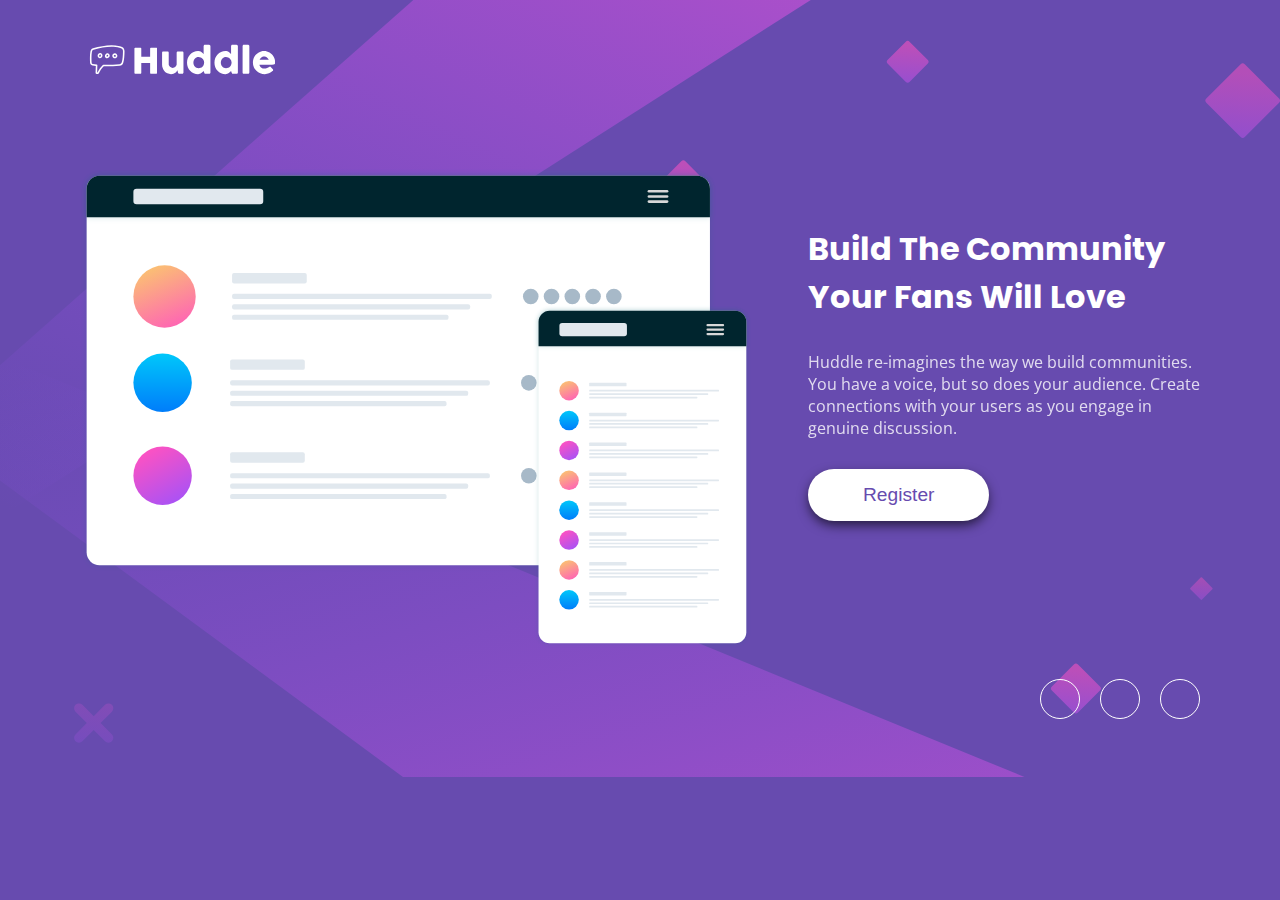
<file: index.html>
<!DOCTYPE html>
<html lang="en">
<head>
  <meta charset="UTF-8">
  <meta name="viewport" content="width=device-width, initial-scale=1.0">

  <link rel="icon" type="image/png" sizes="32x32" href="./images/favicon-32x32.png">
  <link rel="stylesheet" href="https://use.fontawesome.com/releases/v5.15.3/css/all.css" integrity="sha384-SZXxX4whJ79/gErwcOYf+zWLeJdY/qpuqC4cAa9rOGUstPomtqpuNWT9wdPEn2fk" crossorigin="anonymous">
  <title>Frontend Mentor | Huddle landing page with single introductory section</title>
  <link rel="stylesheet" href="./styles.css">
</head>
<body>
  <div class="container">
    <header>
      <nav>
        <ol>
          <li><a href="index.html"><img src="./images/logo.svg" alt="logo"></a></li>
        </ol>
      </nav>
    </header>
  
    <main>
      <div class="hero-img">
        <img src="./images/illustration-mockups.svg" alt="illustration">
      </div>
  
      <section class="text-container">
        <h1>Build The Community Your Fans Will Love</h1>
  
        <p>
          Huddle re-imagines the way we build communities. You have a voice, but so does your audience. 
          Create connections with your users as you engage in genuine discussion.
        </p>
        <button>Register</button>
      </section>
    </main>
  
    <footer>
      <ul>
        <li><a href="#"><span class="sr-only">facebook link</span><i class="fab fa-facebook-f"></i></a></li>
        <li><a href="#"><span class="sr-only">twitter link</span><i class="fab fa-twitter"></i></a></li>
        <li><a href="https://www.instagram.com/tomiwa_21/"><span class="sr-only">instagram link</span><i class="fab fa-instagram"></i></a></li>
      </ul>
    </footer>
  </div>
</body>
</html>
</file>
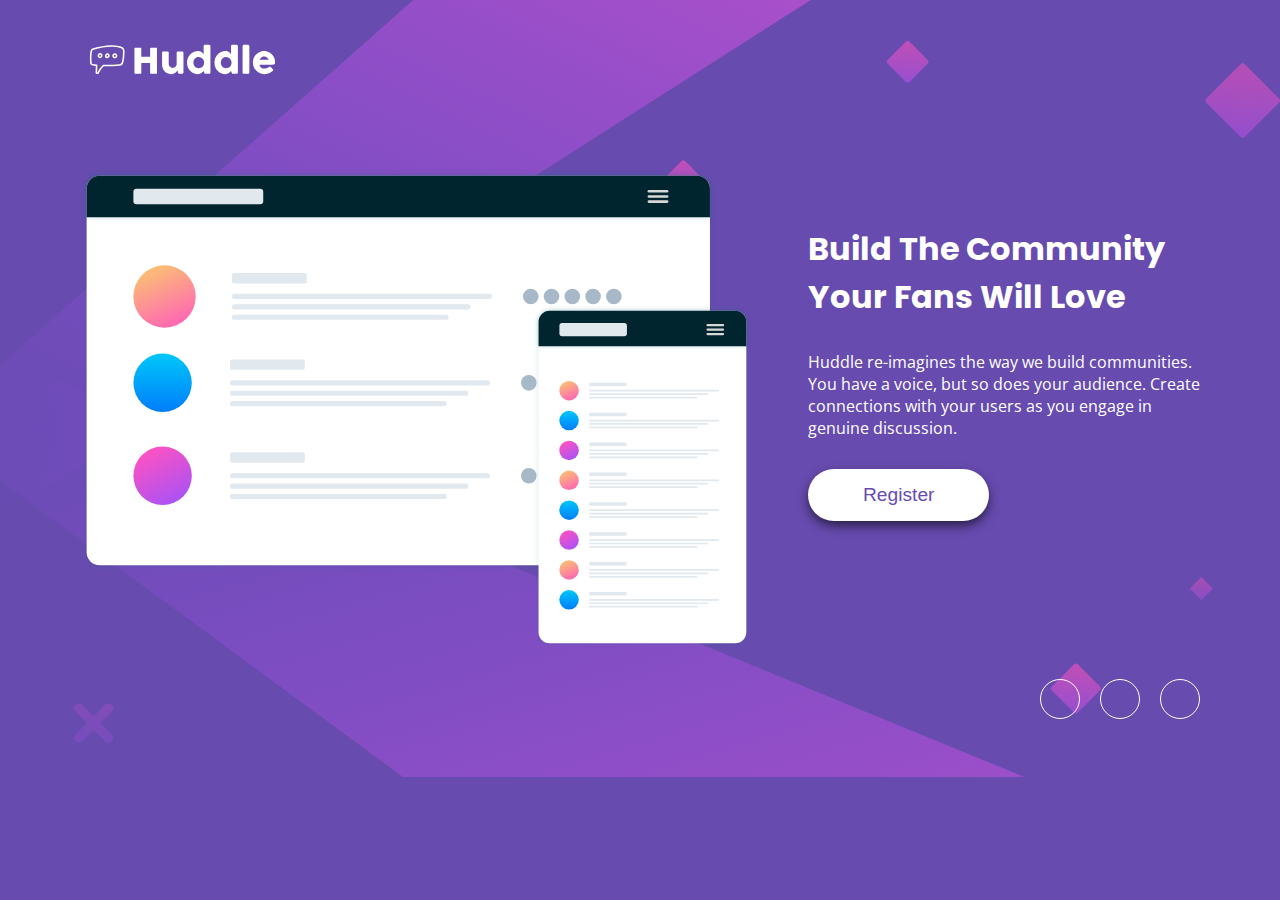
<file: src/index.html>
<!DOCTYPE html>
<html lang="en">
<head>
  <meta charset="UTF-8">
  <meta name="viewport" content="width=device-width, initial-scale=1.0">

  <link rel="icon" type="image/png" sizes="32x32" href="./images/favicon-32x32.png">
  <link rel="stylesheet" href="https://use.fontawesome.com/releases/v5.15.3/css/all.css" integrity="sha384-SZXxX4whJ79/gErwcOYf+zWLeJdY/qpuqC4cAa9rOGUstPomtqpuNWT9wdPEn2fk" crossorigin="anonymous">
  <title>Frontend Mentor | Huddle landing page with single introductory section</title>
  <link rel="stylesheet" href="./styles.css">
</head>
<body>
  <div class="container">
    <header>
      <nav>
        <li><a href="#"><img src="../images/logo.svg" alt=""></a></li>
      </nav>
    </header>
  
    <main>
      <section class="hero-img">
        <img src="../images/illustration-mockups.svg" alt="illustration">
      </section>
  
      <section class="text-container">
        <h1>Build The Community Your Fans Will Love</h1>
  
        <p>
          Huddle re-imagines the way we build communities. You have a voice, but so does your audience. 
          Create connections with your users as you engage in genuine discussion.
        </p>
        <button>Register</button>
      </section>
    </main>
  
    <footer>
      <ul>
        <li><a href="#"><i class="fab fa-facebook-f"></i></a></li>
        <li><a href="#"><i class="fab fa-twitter"></i></a></li>
        <li><a href="#"><i class="fab fa-instagram"></i></a></li>
      </ul>
    </footer>
  </div>
</body>
</html>
</file>
<file: styles.css>
/* External Fonts */
@import url('https://fonts.googleapis.com/css2?family=Open+Sans&family=Poppins:wght@400;600&display=swap');

/* :ROOT */

* {
    margin: 0;
    padding: 0;
    box-sizing: border-box;
}

body {
    font-size: 16px;
    font-family: 'Open Sans', sans-serif;
    background-color: hsl(257, 40%, 49%);
    background-image: url(./images/bg-desktop.svg);
    background-repeat: no-repeat;
    background-size: cover;
    min-height: 1vh;
    padding: 10px 80px;
    width: 100%;
    color: hsl(0, 100%, 100%);
}

.container {
    width: 100%;
    max-width: 1200px;
    margin: 0 auto 40px;
}

a {
    cursor: pointer;
}

/* HEADER */
header {
    margin: 25px 0;
}

li {
    list-style: none;
}

header img {
    width: 20%;
    max-width: 200px;
    height: auto;
}

/* MAIN */

main {
    display: flex;
    justify-content: space-between;
    flex-direction: row;
    width: 100%;
    height: 100%;
    margin: 80px 0 25px;
}

.hero-img {
    width: 60%;
}

.hero-img img {
    width: 100%;
}

.text-container {
    margin-top: 5%;
    width: 35%;
}

h1 {
    font-family: 'Poppins', sans-serif;
    font-size: 2em;
}

p {
    margin: 30px 0;
    opacity: 0.8;
}

button {
    background-color:hsl(0, 100%, 100%);
    color: hsl(257, 40%, 49%);
    font-size: 1.2em;
    border: none;
    padding: 15px 55px;
    border-radius: 50px;
    box-shadow: 0px 5px 12px -1px rgba(0,0,0,0.66);
    cursor: pointer;
}

button:hover {
    color: hsl(0, 100%, 100%);
    background-color: hsl(300, 69%, 71%);
}

/* FOOTER */

footer {
    display: flex;
    justify-content: flex-end;
}

footer ul {
    display: flex;
    justify-content: space-between;
    width: 22.5%;
    max-width: 160px;
}

footer a {
    display: inline-flex;
    align-items: center;
    justify-content: center;
    text-decoration: none;
    color:hsl(0, 100%, 100%);
    padding: 10px;
    border: 1px solid hsl(0, 100%, 100%);
    width: 40px;
    height: 40px;
    border-radius: 50%;
}

footer a:hover {
    color:hsl(300, 69%, 71%);
    border-color: hsl(300, 69%, 71%);
}

/* ACCESSIBILITY */

.sr-only {
    width: 1px;
    height: 1px;
    position: absolute;
    margin: -1px;
    padding: 0;
    overflow: hidden;
}

@media only screen and (max-width: 850px) {
    /* ROOT */
    body {
        text-align: center;
        padding: 0px 40px;
        font-size: 14px;
        background-image: url(./images/bg-mobile.svg);
        background-size: 100%;
    }

    /* HEADER */

    header {
        text-align: left;
    }

    header img {
        width: 40%;
    }

    /* MAIN */

    main {
        flex-direction: column;
        justify-content: flex-start;
        align-items: center;
        margin: 10px 0 70px;
    }

    .hero-img {
        width: 100%;
        margin: 30px 0;
    }

    .text-container {
        width: 100%;
    }

    h1 {
        font-size: 25px;
    }

    p {
        font-size: 1.25em;
        margin: 20px 0 30px;
    }

    button {
        padding:15px 90px;
        box-shadow: 0px 2px 5px -1px rgba(0,0,0,0.66);
    }

    footer {
        justify-content: center;
        margin: 20px 0;
    }

    footer ul {
        width: 125px;
    }

    footer a {
        width: 30px;
        height: 30px;
    }
}
</file>
<file: src/styles.css>
/* External Fonts */
@import url('https://fonts.googleapis.com/css2?family=Open+Sans&family=Poppins:wght@400;600&display=swap');

/* :ROOT */

* {
    margin: 0;
    padding: 0;
    box-sizing: border-box;
}

body {
    font-size: 16px;
    font-family: 'Open Sans', sans-serif;
    background-color: hsl(257, 40%, 49%);
    background-image: url(../images/bg-desktop.svg);
    background-repeat: no-repeat;
    background-size: cover;
    min-height: 1vh;
    padding: 10px 80px;
    width: 100%;
    color: hsl(0, 100%, 100%);
}

.container {
    width: 100%;
    max-width: 1200px;
    margin: 0 auto 40px;
}

a {
    cursor: pointer;
}

/* HEADER */
header {
    margin: 25px 0;
}

li {
    list-style: none;
}

header img {
    width: 20%;
    max-width: 200px;
    height: auto;
}

/* MAIN */

main {
    display: flex;
    justify-content: space-between;
    flex-direction: row;
    width: 100%;
    height: 100%;
    margin: 80px 0 25px;
}

.hero-img {
    width: 60%;
}

.hero-img img {
    width: 100%;
}

.text-container {
    margin-top: 5%;
    width: 35%;
}

h1 {
    font-family: 'Poppins', sans-serif;
    font-size: 2em;
}

p {
    margin: 30px 0;
}

button {
    background-color:hsl(0, 100%, 100%);
    color: hsl(257, 40%, 49%);
    font-size: 1.2em;
    border: none;
    padding: 15px 55px;
    border-radius: 50px;
    box-shadow: 0px 5px 12px -1px rgba(0,0,0,0.66);
    cursor: pointer;
}


/* FOOTER */

footer {
    display: flex;
    justify-content: flex-end;
}

footer ul {
    display: flex;
    justify-content: space-between;
    width: 22.5%;
    max-width: 160px;
}

footer a {
    display: inline-flex;
    align-items: center;
    justify-content: center;
    text-decoration: none;
    color:hsl(0, 100%, 100%);
    padding: 10px;
    border: 1px solid hsl(0, 100%, 100%);
    width: 40px;
    height: 40px;
    border-radius: 50%;
}
</file>
